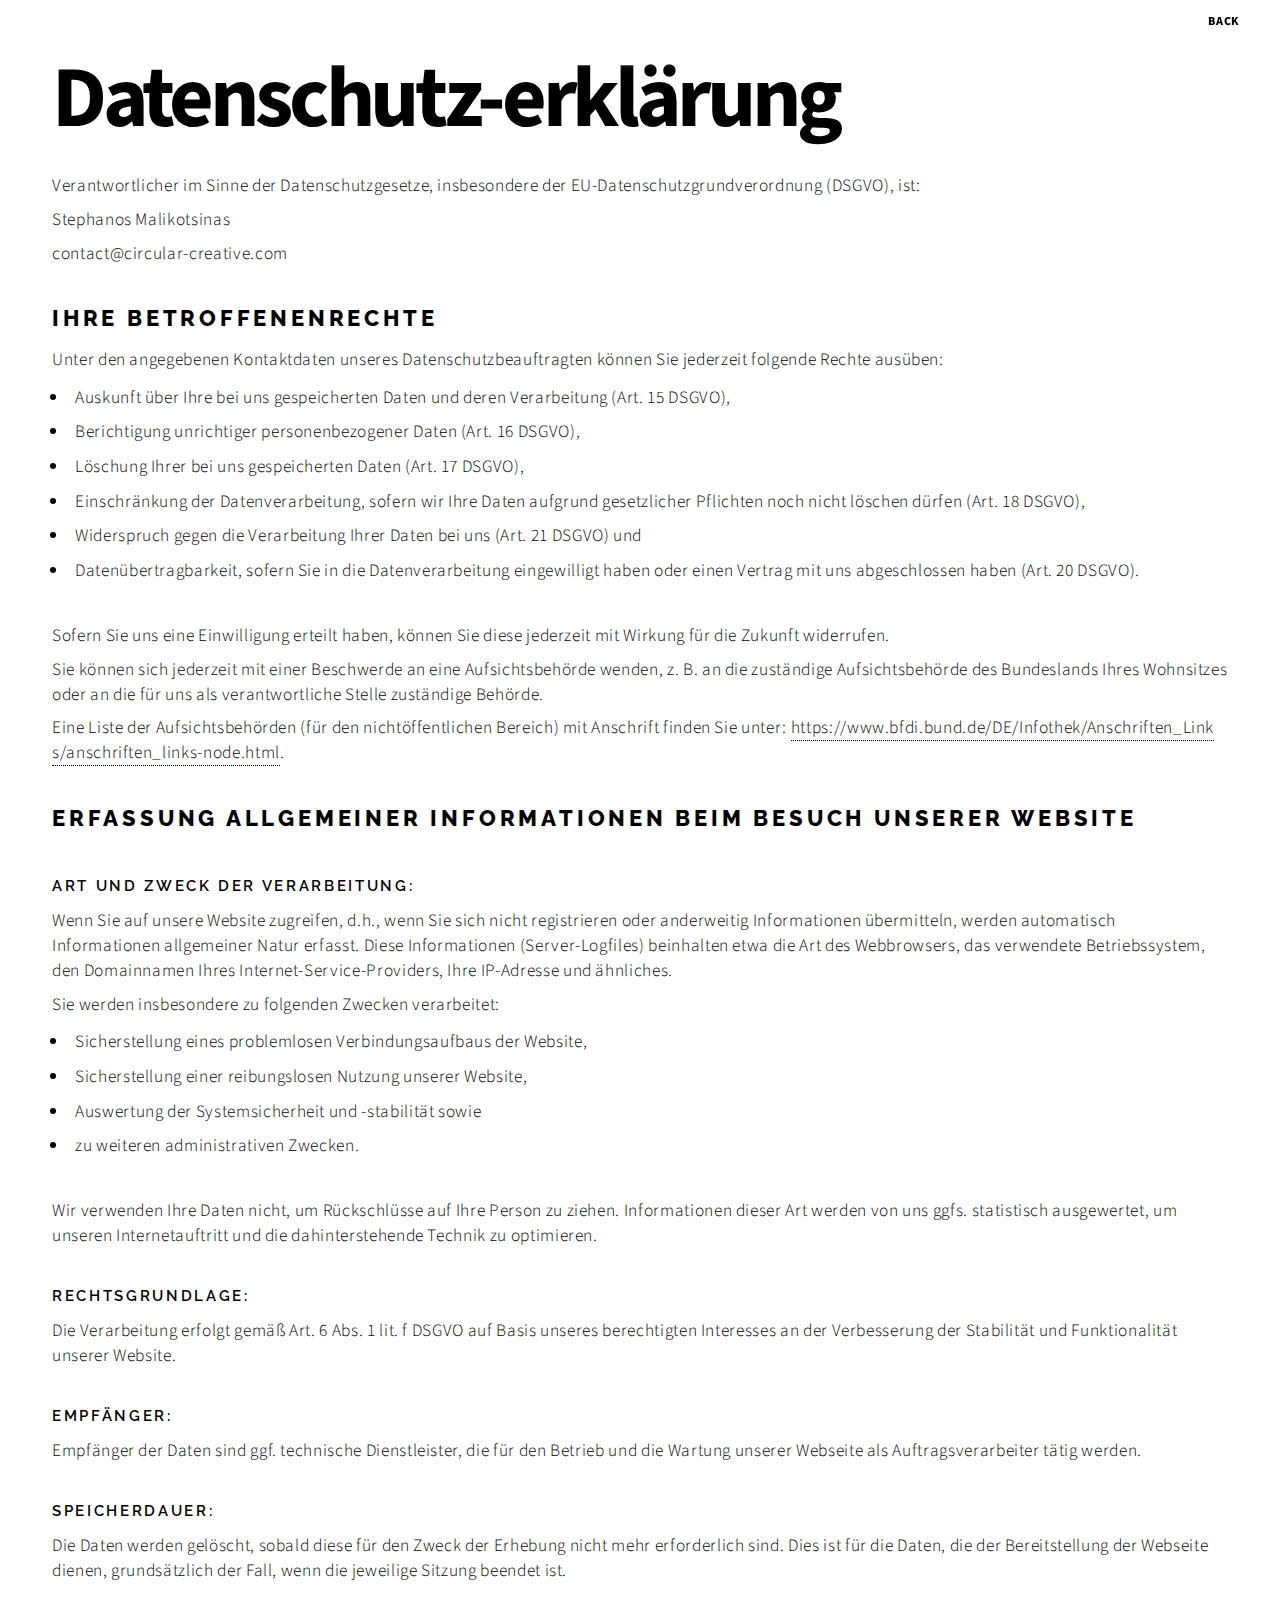
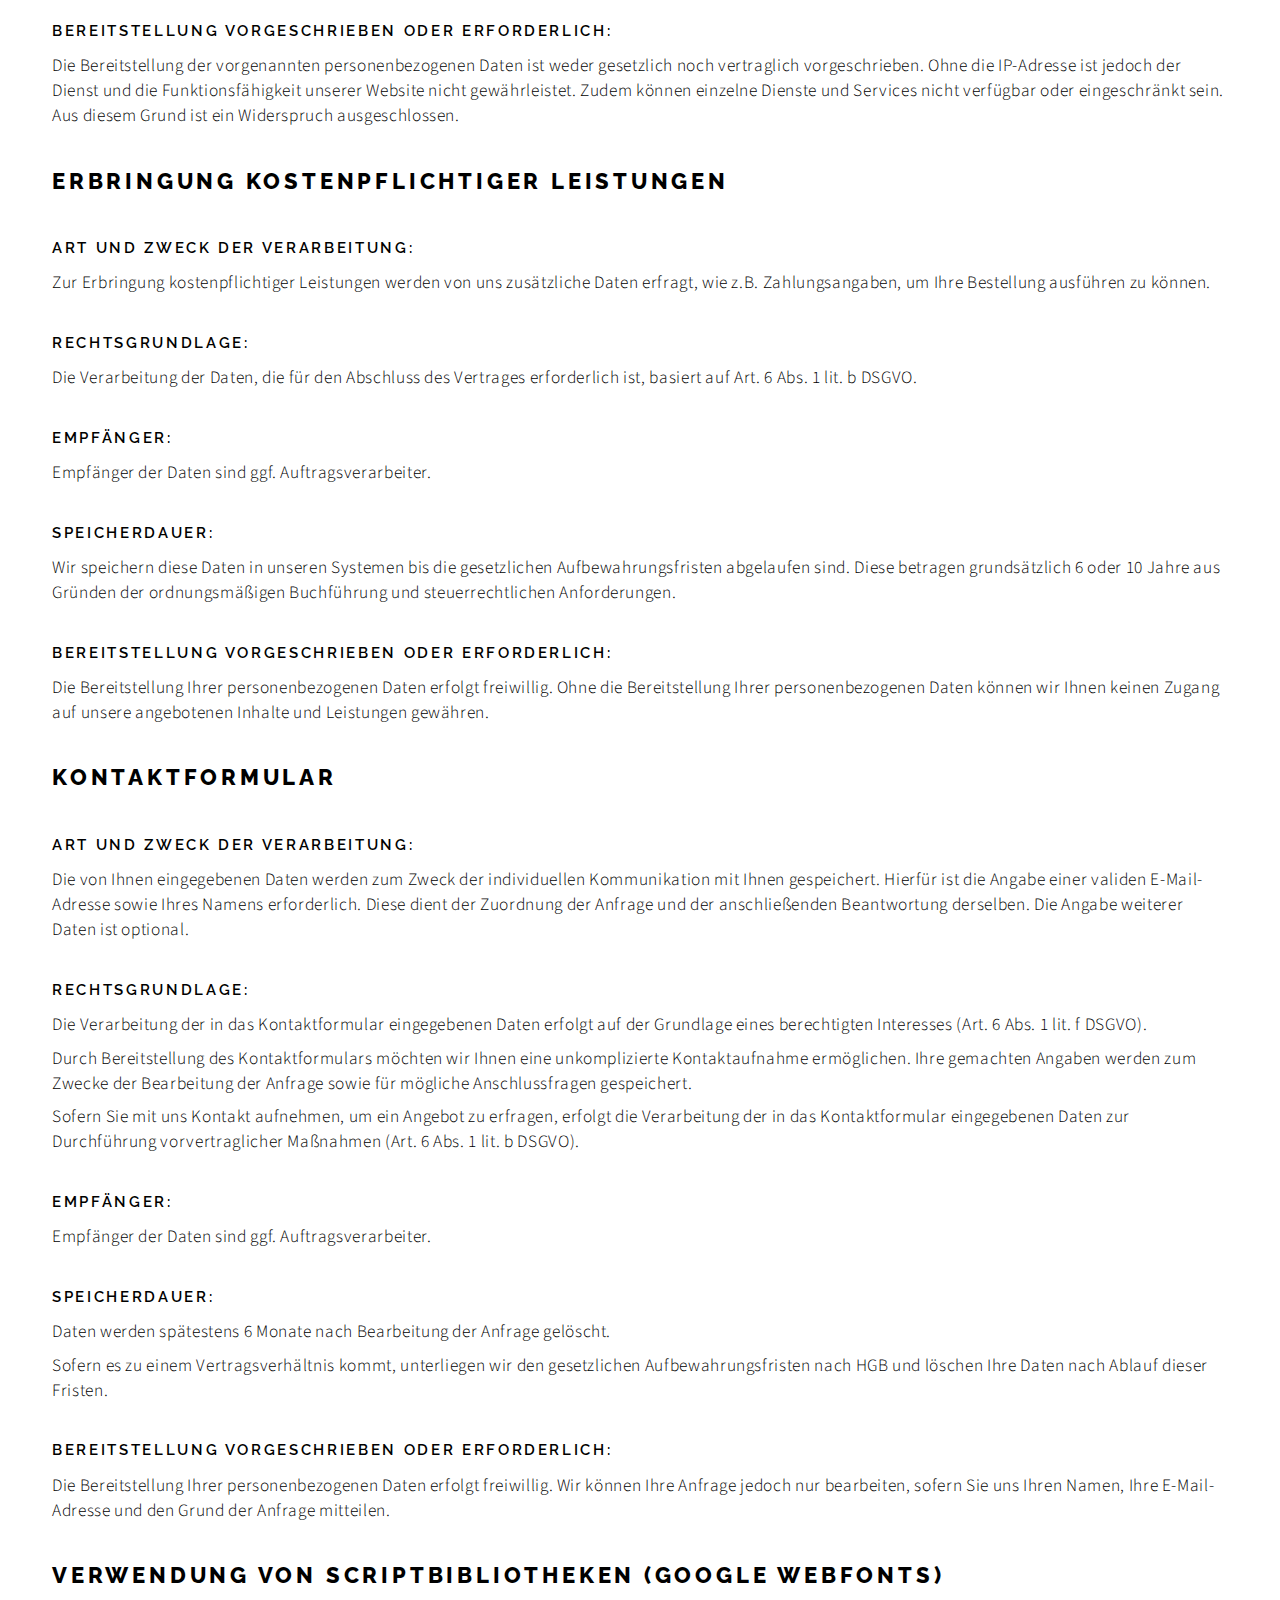
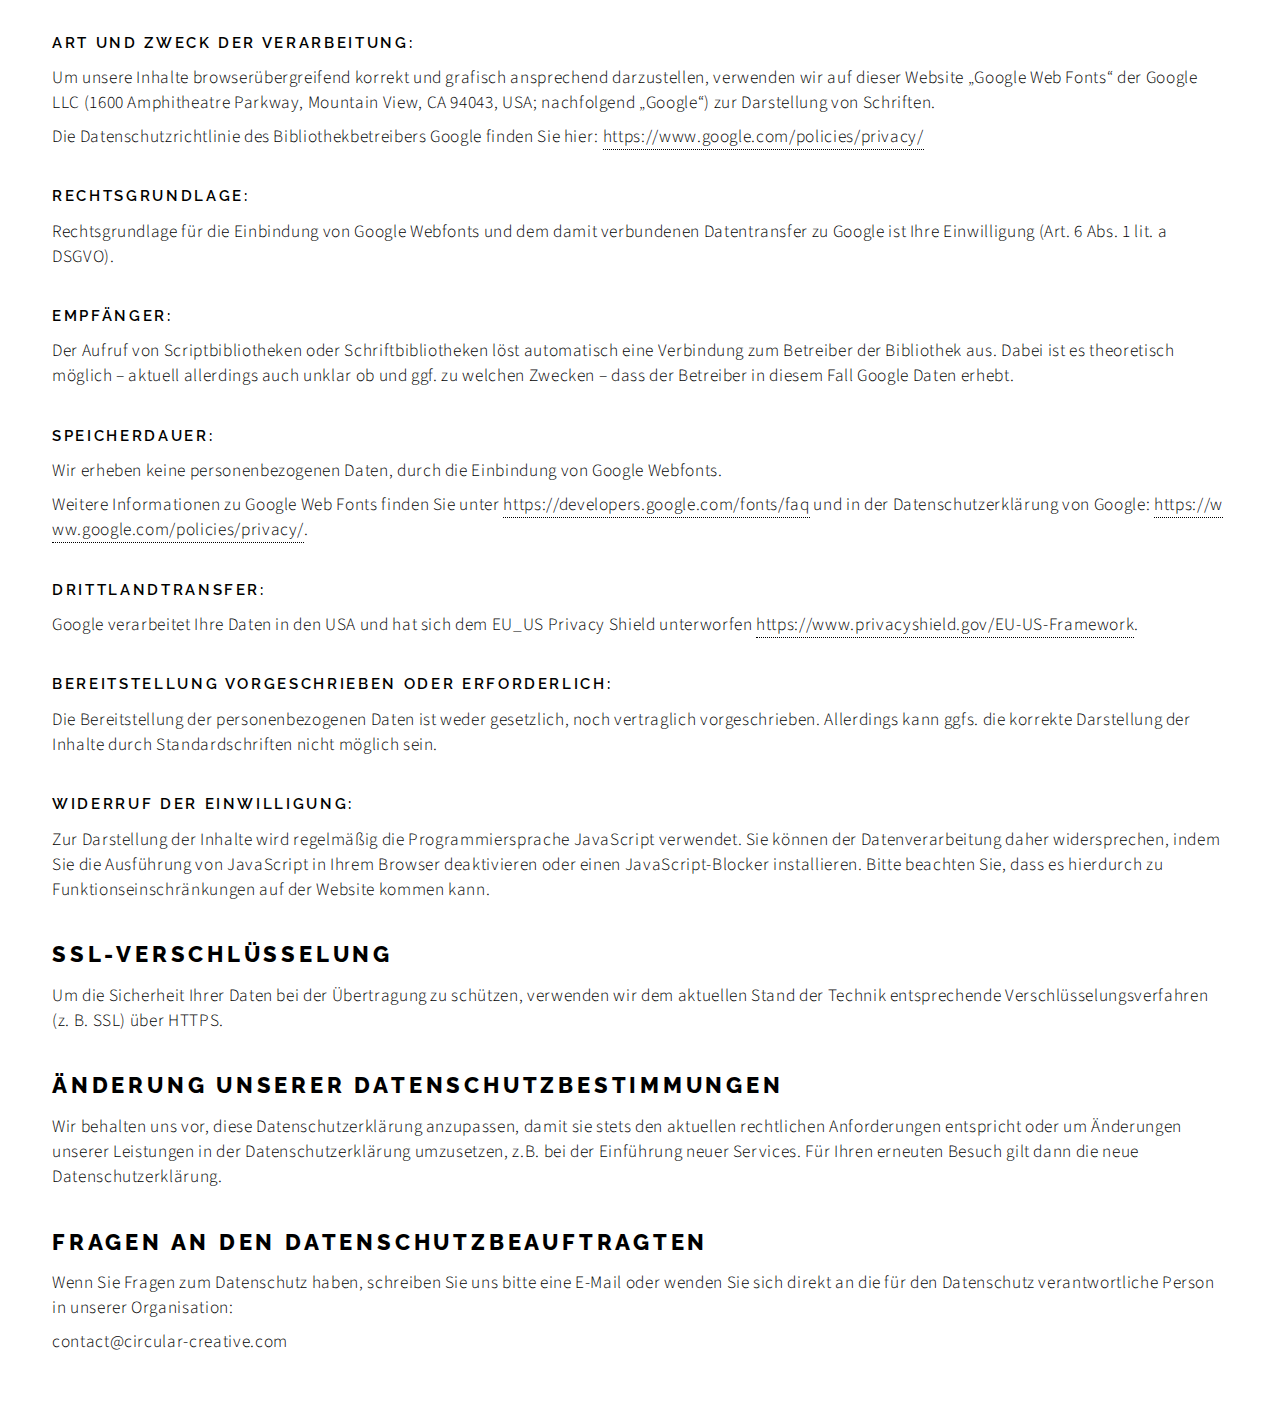
<file: privacy.html>
<!DOCTYPE HTML>
<html>
	<head>
		<title>circular-code imprint</title>
		<meta charset="utf-8" />
		<meta name="viewport" content="width=device-width, initial-scale=1, user-scalable=no" />
		<meta name="description" content="" />
		<meta name="keywords" content="" />
		<link rel="stylesheet" href="css/main.css" />
    </head>
    <style>
    p {
        margin: 0 0 0.5rem 0;
        line-height: normal;
    }
    h2, h3 {
        margin: 2rem 0 0.5rem 0;
    }
    a {
        word-break: break-all;
    }
    @media screen and (max-width: 480px){
        html {
            font-size: 10pt;
        }
    }
    </style>
    <body style="padding: 3rem" class="is-preload">
        <nav class="show">
			<a class="scrolly" href="index.html">back</a>
		</nav>

<h1>Datenschutz-erklärung</h1>
<p>Verantwortlicher im Sinne der Datenschutzgesetze, insbesondere der EU-Datenschutzgrundverordnung (DSGVO), ist:</p>
<p>Stephanos Malikotsinas</p>
<p>contact@circular-creative.com</p>
<h2>Ihre Betroffenenrechte</h2>
<p>Unter den angegebenen Kontaktdaten unseres Datenschutzbeauftragten können Sie jederzeit folgende Rechte ausüben:</p>
<ul>
<li>Auskunft über Ihre bei uns gespeicherten Daten und deren Verarbeitung (Art. 15 DSGVO),</li>
<li>Berichtigung unrichtiger personenbezogener Daten (Art. 16 DSGVO),</li>
<li>Löschung Ihrer bei uns gespeicherten Daten (Art. 17 DSGVO),</li>
<li>Einschränkung der Datenverarbeitung, sofern wir Ihre Daten aufgrund gesetzlicher Pflichten noch nicht löschen dürfen (Art. 18 DSGVO),</li>
<li>Widerspruch gegen die Verarbeitung Ihrer Daten bei uns (Art. 21 DSGVO) und</li>
<li>Datenübertragbarkeit, sofern Sie in die Datenverarbeitung eingewilligt haben oder einen Vertrag mit uns abgeschlossen haben (Art. 20 DSGVO).</li>
</ul>
<p>Sofern Sie uns eine Einwilligung erteilt haben, können Sie diese jederzeit mit Wirkung für die Zukunft widerrufen.</p>
<p>Sie können sich jederzeit mit einer Beschwerde an eine Aufsichtsbehörde wenden, z. B. an die zuständige Aufsichtsbehörde des Bundeslands Ihres Wohnsitzes oder an die für uns als verantwortliche Stelle zuständige Behörde.</p>
<p>Eine Liste der Aufsichtsbehörden (für den nichtöffentlichen Bereich) mit Anschrift finden Sie unter: <a href="https://www.bfdi.bund.de/DE/Infothek/Anschriften_Links/anschriften_links-node.html" target="_blank" rel="nofollow noopener">https://www.bfdi.bund.de/DE/Infothek/Anschriften_Links/anschriften_links-node.html</a>.</p>
<p></p><h2>Erfassung allgemeiner Informationen beim Besuch unserer Website</h2>
<h3>Art und Zweck der Verarbeitung:</h3>
<p>Wenn Sie auf unsere Website zugreifen, d.h., wenn Sie sich nicht registrieren oder anderweitig Informationen übermitteln, werden automatisch Informationen allgemeiner Natur erfasst. Diese Informationen (Server-Logfiles) beinhalten etwa die Art des Webbrowsers, das verwendete Betriebssystem, den Domainnamen Ihres Internet-Service-Providers, Ihre IP-Adresse und ähnliches. </p>
<p>Sie werden insbesondere zu folgenden Zwecken verarbeitet:</p>
<ul>
<li>Sicherstellung eines problemlosen Verbindungsaufbaus der Website,</li>
<li>Sicherstellung einer reibungslosen Nutzung unserer Website,</li>
<li>Auswertung der Systemsicherheit und -stabilität sowie</li>
<li>zu weiteren administrativen Zwecken.</li>
</ul>
<p>Wir verwenden Ihre Daten nicht, um Rückschlüsse auf Ihre Person zu ziehen. Informationen dieser Art werden von uns ggfs. statistisch ausgewertet, um unseren Internetauftritt und die dahinterstehende Technik zu optimieren.</p>
<h3>Rechtsgrundlage:</h3>
<p>Die Verarbeitung erfolgt gemäß Art. 6 Abs. 1 lit. f DSGVO auf Basis unseres berechtigten Interesses an der Verbesserung der Stabilität und Funktionalität unserer Website.</p>
<h3>Empfänger:</h3>
<p>Empfänger der Daten sind ggf. technische Dienstleister, die für den Betrieb und die Wartung unserer Webseite als Auftragsverarbeiter tätig werden.</p>
<h3>Speicherdauer:</h3>
<p>Die Daten werden gelöscht, sobald diese für den Zweck der Erhebung nicht mehr erforderlich sind. Dies ist für die Daten, die der Bereitstellung der Webseite dienen, grundsätzlich der Fall, wenn die jeweilige Sitzung beendet ist.</p>
<h3>Bereitstellung vorgeschrieben oder erforderlich:</h3>
<p>Die Bereitstellung der vorgenannten personenbezogenen Daten ist weder gesetzlich noch vertraglich vorgeschrieben. Ohne die IP-Adresse ist jedoch der Dienst und die Funktionsfähigkeit unserer Website nicht gewährleistet. Zudem können einzelne Dienste und Services nicht verfügbar oder eingeschränkt sein. Aus diesem Grund ist ein Widerspruch ausgeschlossen. </p>
<p></p><h2>Erbringung kostenpflichtiger Leistungen</h2>
<h3>Art und Zweck der Verarbeitung:</h3>
<p>Zur Erbringung kostenpflichtiger Leistungen werden von uns zusätzliche Daten erfragt, wie z.B. Zahlungsangaben, um Ihre Bestellung ausführen zu können.</p>
<h3>Rechtsgrundlage:</h3>
<p>Die Verarbeitung der Daten, die für den Abschluss des Vertrages erforderlich ist, basiert auf Art. 6 Abs. 1 lit. b DSGVO.</p>
<h3>Empfänger:</h3>
<p>Empfänger der Daten sind ggf. Auftragsverarbeiter.</p>
<h3>Speicherdauer:</h3>
<p>Wir speichern diese Daten in unseren Systemen bis die gesetzlichen Aufbewahrungsfristen abgelaufen sind. Diese betragen grundsätzlich 6 oder 10 Jahre aus Gründen der ordnungsmäßigen Buchführung und steuerrechtlichen Anforderungen.</p>
<h3>Bereitstellung vorgeschrieben oder erforderlich:</h3>
<p>Die Bereitstellung Ihrer personenbezogenen Daten erfolgt freiwillig. Ohne die Bereitstellung Ihrer personenbezogenen Daten können wir Ihnen keinen Zugang auf unsere angebotenen Inhalte und Leistungen gewähren.</p>
<p></p><h2>Kontaktformular</h2>
<h3>Art und Zweck der Verarbeitung:</h3>
<p>Die von Ihnen eingegebenen Daten werden zum Zweck der individuellen Kommunikation mit Ihnen gespeichert. Hierfür ist die Angabe einer validen E-Mail-Adresse sowie Ihres Namens erforderlich. Diese dient der Zuordnung der Anfrage und der anschließenden Beantwortung derselben. Die Angabe weiterer Daten ist optional.</p>
<h3>Rechtsgrundlage:</h3>
<p>Die Verarbeitung der in das Kontaktformular eingegebenen Daten erfolgt auf der Grundlage eines berechtigten Interesses (Art. 6 Abs. 1 lit. f DSGVO).</p>
<p>Durch Bereitstellung des Kontaktformulars möchten wir Ihnen eine unkomplizierte Kontaktaufnahme ermöglichen. Ihre gemachten Angaben werden zum Zwecke der Bearbeitung der Anfrage sowie für mögliche Anschlussfragen gespeichert.</p>
<p>Sofern Sie mit uns Kontakt aufnehmen, um ein Angebot zu erfragen, erfolgt die Verarbeitung der in das Kontaktformular eingegebenen Daten zur Durchführung vorvertraglicher Maßnahmen (Art. 6 Abs. 1 lit. b DSGVO).</p>
<h3>Empfänger:</h3>
<p>Empfänger der Daten sind ggf. Auftragsverarbeiter.</p>
<h3>Speicherdauer:</h3>
<p>Daten werden spätestens 6 Monate nach Bearbeitung der Anfrage gelöscht.</p>
<p>Sofern es zu einem Vertragsverhältnis kommt, unterliegen wir den gesetzlichen Aufbewahrungsfristen nach HGB und löschen Ihre Daten nach Ablauf dieser Fristen. </p>
<h3>Bereitstellung vorgeschrieben oder erforderlich:</h3>
<p>Die Bereitstellung Ihrer personenbezogenen Daten erfolgt freiwillig. Wir können Ihre Anfrage jedoch nur bearbeiten, sofern Sie uns Ihren Namen, Ihre E-Mail-Adresse und den Grund der Anfrage mitteilen.</p>
<p></p><h2>Verwendung von Scriptbibliotheken (Google Webfonts)</h2>
<h3>Art und Zweck der Verarbeitung:</h3>
<p>Um unsere Inhalte browserübergreifend korrekt und grafisch ansprechend darzustellen, verwenden wir auf dieser Website „Google Web Fonts“ der Google LLC (1600 Amphitheatre Parkway, Mountain View, CA 94043, USA; nachfolgend „Google“) zur Darstellung von Schriften.</p>
<p>Die Datenschutzrichtlinie des Bibliothekbetreibers Google finden Sie hier: <a href="https://www.google.com/policies/privacy/">https://www.google.com/policies/privacy/</a></p>
<h3>Rechtsgrundlage:</h3>
<p>Rechtsgrundlage für die Einbindung von Google Webfonts und dem damit verbundenen Datentransfer zu Google ist Ihre Einwilligung (Art. 6 Abs. 1 lit. a DSGVO). </p>
<h3>Empfänger:</h3>
<p>Der Aufruf von Scriptbibliotheken oder Schriftbibliotheken löst automatisch eine Verbindung zum Betreiber der Bibliothek aus. Dabei ist es theoretisch möglich – aktuell allerdings auch unklar ob und ggf. zu welchen Zwecken – dass der Betreiber in diesem Fall Google Daten erhebt.</p>
<h3>Speicherdauer:</h3>
<p>Wir erheben keine personenbezogenen Daten, durch die Einbindung von Google Webfonts.</p>
<p>Weitere Informationen zu Google Web Fonts finden Sie unter <a href="https://developers.google.com/fonts/faq">https://developers.google.com/fonts/faq</a> und in der Datenschutzerklärung von Google: <a href="https://www.google.com/policies/privacy/">https://www.google.com/policies/privacy/</a>.</p>
<h3>Drittlandtransfer:</h3>
<p>Google verarbeitet Ihre Daten in den USA und hat sich dem EU_US Privacy Shield unterworfen <a href="https://www.privacyshield.gov/EU-US-Framework">https://www.privacyshield.gov/EU-US-Framework</a>.</p>
<h3>Bereitstellung vorgeschrieben oder erforderlich:</h3>
<p>Die Bereitstellung der personenbezogenen Daten ist weder gesetzlich, noch vertraglich vorgeschrieben. Allerdings kann ggfs. die korrekte Darstellung der Inhalte durch Standardschriften nicht möglich sein.</p>
<h3>Widerruf der Einwilligung:</h3>
<p>Zur Darstellung der Inhalte wird regelmäßig die Programmiersprache JavaScript verwendet. Sie können der Datenverarbeitung daher widersprechen, indem Sie die Ausführung von JavaScript in Ihrem Browser deaktivieren oder einen JavaScript-Blocker installieren. Bitte beachten Sie, dass es hierdurch zu Funktionseinschränkungen auf der Website kommen kann.</p>
<p></p><h2>SSL-Verschlüsselung</h2>
<p>Um die Sicherheit Ihrer Daten bei der Übertragung zu schützen, verwenden wir dem aktuellen Stand der Technik entsprechende Verschlüsselungsverfahren (z. B. SSL) über HTTPS.</p>
<p></p><h2>Änderung unserer Datenschutzbestimmungen</h2>
<p>Wir behalten uns vor, diese Datenschutzerklärung anzupassen, damit sie stets den aktuellen rechtlichen Anforderungen entspricht oder um Änderungen unserer Leistungen in der Datenschutzerklärung umzusetzen, z.B. bei der Einführung neuer Services. Für Ihren erneuten Besuch gilt dann die neue Datenschutzerklärung.</p>
<h2>Fragen an den Datenschutzbeauftragten</h2>
<p>Wenn Sie Fragen zum Datenschutz haben, schreiben Sie uns bitte eine E-Mail oder wenden Sie sich direkt an die für den Datenschutz verantwortliche Person in unserer Organisation:</p>
<p>contact@circular-creative.com</p>

</body>
</html>
</file>
<file: css/main.css>
@import url("https://fonts.googleapis.com/css?family=Source+Sans+Pro:300,600,700,300i,600i,700i|Raleway:600,800");
html, body, div, span, applet, object, iframe, h1, h2, h3, h4, h5, h6, p, blockquote, pre, a, abbr, acronym, address, big, cite, code, del, dfn, em, img, ins, kbd, q, s, samp, small, strike, strong, sub, sup, tt, var, b, u, i, center, dl, dt, dd, ol, ul, li, fieldset, form, label, legend, table, caption, tbody, tfoot, thead, tr, th, td, article, aside, canvas, details, embed, figure, figcaption, footer, header, hgroup, menu, nav, output, ruby, section, summary, time, mark, audio, video {
	margin: 0;
	padding: 0;
	border: 0;
	font-size: 100%;
	font: inherit;
	vertical-align: baseline;
}

article, aside, details, figcaption, figure, footer, header, hgroup, menu, nav, section {
	display: block;
}

body {
	line-height: 1;
}

ul {
	list-style: none;
}

body {
	-webkit-text-size-adjust: none;
}

input::-moz-focus-inner {
	border: 0;
	padding: 0;
}

input, select, textarea {
	-moz-appearance: none;
	-webkit-appearance: none;
	-ms-appearance: none;
	appearance: none;
}

/* Basic */

#canvas {
	position: absolute;
	top: 0;
	left: 0;
	z-index: 1;
	width: 100vw;
	height: 100vh;
}

#Category {
	position: relative;
	z-index: 2;
}

body #wrapper>section.intro>.content {
	position: relative;
	padding-top: 22rem;
}

@-ms-viewport {
	width: device-width;
}

body {
	-ms-overflow-style: scrollbar;
}

@media screen and (max-width: 480px) {
	html, body {
		min-width: 320px;
	}
}

html {
	box-sizing: border-box;
}

*, *:before, *:after {
	box-sizing: inherit;
}

html {
	overflow-x: hidden;
}

body {
	background: #f9f9f9;
	;
	overflow-x: hidden;
}

body.is-preload *, body.is-preload *:before, body.is-preload *:after {
	-webkit-animation: none !important;
	animation: none !important;
	-webkit-transition: none !important;
	transition: none !important;
}

/* Typography */

html {
	font-size: 18pt;
}

@media screen and (max-width: 1920px) {
	html {
		font-size: 13pt;
	}
}

@media screen and (max-width: 1152px) {
	html {
		font-size: 14pt;
	}
}

@media screen and (max-width: 736px) {
	html {
		font-size: 12pt;
	}
}

@media screen and (max-width: 480px) {
	html {
		font-size: 11pt;
	}
}

body {
	background-color: #ffffff;
	color: #000000;
}

body, input, select, textarea {
	color: #000000;
	font-family: "Source Sans Pro", Helvetica, sans-serif;
	font-size: 1rem;
	font-weight: 300;
	letter-spacing: 0.0375em;
	line-height: 2;
}

a {
	-webkit-transition: border-bottom-color 0.25s ease-in-out;
	transition: border-bottom-color 0.25s ease-in-out;
	text-decoration: none;
	color: #000000;
	border-bottom: dotted 1px;
}

a:hover {
	text-decoration: none;
	border-bottom-color: transparent;
}

strong, b {
	font-weight: 600;
	color: #000000;
}

em, i {
	font-style: italic;
}

p {
	margin: 0 0 2rem 0;
}

h1, h2, h3, h4, h5, h6 {
	color: #000000;
	font-family: "Raleway", Helvetica, sans-serif;
	font-weight: 600;
	letter-spacing: 0.175em;
	line-height: 1.75;
	margin: 0 0 1.5rem 0;
	text-transform: uppercase;
}

h1 a, h2 a, h3 a, h4 a, h5 a, h6 a {
	color: inherit;
	text-decoration: none;
}

h1 {
	font-family: "Source Sans Pro", Helvetica, sans-serif;
	font-size: 5rem;
	font-weight: 700;
	letter-spacing: -0.05em;
	line-height: 1.1;
	margin: 0 0 1.5rem 0;
	text-transform: none;
}

h2 {
	font-size: 1.25rem;
	font-weight: 800;
	margin: 0 0 2rem 0;
}

h3 {
	font-size: 0.875rem;
}

h4 {
	font-size: 0.875rem;
}

h5 {
	font-size: 0.75rem;
}

h6 {
	font-size: 0.625rem;
}

@media screen and (max-width: 736px) {
	h1 {
		font-size: 4.5rem;
		line-height: 1.1;
	}
	h2 {
		font-size: 1.25rem;
		line-height: 1.7;
	}
	h3 {
		font-size: 0.9rem;
	}
	h4 {
		font-size: 0.75rem;
	}
	h5 {
		font-size: 0.675rem;
	}
}

@media screen and (max-width: 360px) {
	h1 {
		font-size: 3.75rem;
	}
	h2 {
		font-size: 1.125rem;
	}
	h3 {
		font-size: 0.8rem;
	}
	h4 {
		font-size: 0.675rem;
	}
	h5 {
		font-size: 0.675rem;
	}
}

/* Button */

input[type="submit"], input[type="reset"], input[type="button"], button, .button {
	-moz-appearance: none;
	-webkit-appearance: none;
	-ms-appearance: none;
	appearance: none;
	-webkit-transition: background-color 0.25s ease-in-out, box-shadow 0.25s ease-in-out, color 0.25s ease-in-out;
	transition: background-color 0.25s ease-in-out, box-shadow 0.25s ease-in-out, color 0.25s ease-in-out;
	background-color: transparent;
	border-radius: 0.325rem;
	border: 0;
	box-shadow: inset 0 0 0 2px rgba(144, 144, 144, 0.25);
	color: #000000 !important;
	cursor: pointer;
	display: inline-block;
	font-family: "Raleway", Helvetica, sans-serif;
	font-size: 0.6rem;
	font-weight: 600;
	height: 3rem;
	letter-spacing: 0.175em;
	line-height: 3rem;
	padding: 0 2rem;
	text-align: center;
	text-decoration: none;
	text-transform: uppercase;
	white-space: nowrap;
}

input[type="submit"]:hover, input[type="reset"]:hover, input[type="button"]:hover, button:hover, .button:hover {
	box-shadow: inset 0 0 0 2px #2ee4bb;
	color: #2ee4bb !important;
}

input[type="submit"]:active, input[type="reset"]:active, input[type="button"]:active, button:active, .button:active {
	background-color: rgba(73, 252, 212, 0.25);
	box-shadow: inset 0 0 0 2px #2ee4bb;
	color: #2ee4bb !important;
}

input[type="submit"].small, input[type="reset"].small, input[type="button"].small, button.small, .button.small {
	font-size: 0.5rem;
	height: 2.25rem;
	line-height: 2.25rem;
	padding: 0 1.25rem;
}

input[type="submit"].large, input[type="reset"].large, input[type="button"].large, button.large, .button.large {
	font-size: 0.7rem;
	height: 3.2625rem;
	line-height: 3.2625rem;
	padding: 0 3.25rem;
}

input[type="submit"].wide, input[type="reset"].wide, input[type="button"].wide, button.wide, .button.wide {
	min-width: 13rem;
}

input[type="submit"].icon:before, input[type="reset"].icon:before, input[type="button"].icon:before, button.icon:before, .button.icon:before {
	margin-right: 0.5rem;
}

input[type="submit"].fit, input[type="reset"].fit, input[type="button"].fit, button.fit, .button.fit {
	width: 100%;
}

input[type="submit"].disabled, input[type="submit"]:disabled, input[type="reset"].disabled, input[type="reset"]:disabled, input[type="button"].disabled, input[type="button"]:disabled, button.disabled, button:disabled, .button.disabled, .button:disabled {
	pointer-events: none;
	opacity: 0.25;
}

input[type="submit"].primary, input[type="reset"].primary, input[type="button"].primary, button.primary, .button.primary {
	background-color: #49fcd4;
	box-shadow: none;
	color: #000000 !important;
}

input[type="submit"].primary:hover, input[type="reset"].primary:hover, input[type="button"].primary:hover, button.primary:hover, .button.primary:hover {
	background-color: #93ffe7;
}

input[type="submit"].primary:active, input[type="reset"].primary:active, input[type="button"].primary:active, button.primary:active, .button.primary:active {
	background-color: #44f2cb;
}

@media screen and (max-width: 736px) {
	input[type="submit"], input[type="reset"], input[type="button"], button, .button {
		font-size: 0.7rem;
		height: 3.3rem;
		line-height: 3.3rem;
	}
	input[type="submit"].large, input[type="reset"].large, input[type="button"].large, button.large, .button.large {
		font-size: 0.8rem;
		height: 3.75rem;
		line-height: 3.75rem;
	}
	input[type="submit"].small, input[type="reset"].small, input[type="button"].small, button.small, .button.small {
		font-size: 0.6rem;
		height: 3rem;
		line-height: 3rem;
	}
}

/* Form */

form {
	margin: 0 0 2rem 0;
}

form> :last-child {
	margin-bottom: 0;
}

form>.fields {
	display: -moz-flex;
	display: -ms-flex;
	display: -webkit-box;
	display: flex;
	flex-wrap: wrap;
	margin: -2rem 0 2rem -2rem;
	width: calc(100% + 4rem);
}

form>.fields>.field {
	-moz-flex-grow: 0;
	-ms-flex-grow: 0;
	-webkit-box-flex: 0;
	flex-grow: 0;
	-ms-flex-shrink: 0;
	flex-shrink: 0;
	padding: 2rem 0 0 2rem;
	width: calc(100% - 2rem);
}

form>.fields>.field> :last-child {
	margin-bottom: 0;
}

form>.fields>.field.half {
	width: calc(50% - 1rem);
}

form>.fields>.field.third {
	width: calc(100%/3 - 0.66667rem);
}

form>.fields>.field.quarter {
	width: calc(25% - 0.5rem);
}

@media screen and (max-width: 480px) {
	form>.fields {
		margin: -1.5rem 0 2rem -1.5rem;
		width: calc(100% + 3rem);
	}
	form>.fields>.field {
		padding: 1.5rem 0 0 1.5rem;
		width: calc(100% - 1.5rem);
	}
	form>.fields>.field.half {
		width: calc(100% - 1.5rem);
	}
	form>.fields>.field.third {
		width: calc(100% - 1.5rem);
	}
	form>.fields>.field.quarter {
		width: calc(100% - 1.5rem);
	}
}

input[type="text"], input[type="password"], input[type="email"], input[type="tel"], input[type="search"], input[type="url"], select, textarea {
	-moz-appearance: none;
	-webkit-appearance: none;
	-ms-appearance: none;
	appearance: none;
	border-radius: 0.325rem;
	border: solid 2px rgba(144, 144, 144, 0.25);
	color: inherit;
	display: block;
	outline: 0;
	padding: 0 1rem;
	text-decoration: none;
	width: 100%;
}

input[type="text"]:invalid, input[type="password"]:invalid, input[type="email"]:invalid, input[type="tel"]:invalid, input[type="search"]:invalid, input[type="url"]:invalid, select:invalid, textarea:invalid {
	box-shadow: none;
}

input[type="text"]:focus, input[type="password"]:focus, input[type="email"]:focus, input[type="tel"]:focus, input[type="search"]:focus, input[type="url"]:focus, select:focus, textarea:focus {
	border-color: #2ee4bb;
}

label {
	color: #000000;
	display: block;
	font-family: "Raleway", Helvetica, sans-serif;
	font-size: 0.75rem;
	font-weight: 600;
	letter-spacing: 0.175em;
	line-height: 1.75;
	margin: 0 0 1rem 0;
	text-transform: uppercase;
}

input[type="text"], input[type="password"], input[type="email"], input[type="tel"], input[type="search"], input[type="url"] {
	height: 3rem;
}

textarea {
	padding: 0.75rem 1rem;
}

::-webkit-input-placeholder {
	opacity: 1.0;
	color: rgba(0, 0, 0, 0.25) !important;
}

:-moz-placeholder {
	opacity: 1.0;
	color: rgba(0, 0, 0, 0.25) !important;
}

::-moz-placeholder {
	opacity: 1.0;
	color: rgba(0, 0, 0, 0.25) !important;
}

:-ms-input-placeholder {
	opacity: 1.0;
	color: rgba(0, 0, 0, 0.25) !important;
}

@media screen and (max-width: 736px) {
	label {
		font-size: 0.675rem;
	}
	input[type="checkbox"]+label, input[type="radio"]+label {
		font-size: 1rem;
	}
}

@media screen and (max-width: 360px) {
	label {
		font-size: 0.675rem;
	}
	input[type="checkbox"]+label, input[type="radio"]+label {
		font-size: 1rem;
	}
}

/* List */

ul {
	list-style: disc;
	margin: 0 0 2rem 0;
	padding-left: 1rem;
}

ul li {
	padding-left: 0.325rem;
}

ul.alt {
	list-style: none;
	padding-left: 0;
}

ul.alt>li {
	border-top: solid 1px rgba(144, 144, 144, 0.25);
	padding: 0.75rem 0;
}

ul.alt>li:first-child {
	border-top: 0;
	padding-top: 0;
}

ul.alt>li:last-child {
	padding-bottom: 0;
}

ul.items {
	list-style: none;
	padding-left: 0;
}

ul.items>li {
	padding-left: 0;
	margin: 0 0 3rem 0;
}

ul.items>li>h3 {
	margin: 0 0 1rem 0;
}

ul.items>li> :last-child {
	margin-bottom: 0;
}

ul.items>li:last-child {
	margin-bottom: 0;
}

@media screen and (max-width: 736px) {
	ul.items>li {
		margin: 0 0 2rem 0;
	}
}

/* Actions */

ul.actions {
	display: -moz-flex;
	display: -ms-flex;
	display: -webkit-box;
	display: flex;
	cursor: default;
	list-style: none;
	margin-left: -1rem;
	padding-left: 0;
	position: relative;
	z-index: 2;
}

ul.actions li {
	padding: 0 0 0 1rem;
	vertical-align: middle;
}

ul.actions.special {
	-moz-justify-content: center;
	-ms-justify-content: center;
	-webkit-box-pack: center;
	justify-content: center;
	width: 100%;
	margin-left: 0;
}

ul.actions.special li:first-child {
	padding-left: 0;
}

ul.actions.stacked {
	-moz-flex-direction: column;
	-webkit-box-orient: vertical;
	-webkit-box-direction: normal;
	flex-direction: column;
	margin-left: 0;
}

ul.actions.stacked li {
	padding: 1.3rem 0 0 0;
}

ul.actions.stacked li:first-child {
	padding-top: 0;
}

ul.actions.fit {
	width: calc(100% + 1rem);
}

ul.actions.fit li {
	-moz-flex-grow: 1;
	-ms-flex-grow: 1;
	-webkit-box-flex: 1;
	flex-grow: 1;
	-ms-flex-shrink: 1;
	flex-shrink: 1;
	width: 100%;
}

ul.actions.fit li>* {
	width: 100%;
}

ul.actions.fit.stacked {
	width: 100%;
}

@media screen and (max-width: 480px) {
	ul.actions:not(.fixed) {
		-moz-flex-direction: column;
		-webkit-box-orient: vertical;
		-webkit-box-direction: normal;
		flex-direction: column;
		margin-left: 0;
		width: 100% !important;
	}
	ul.actions:not(.fixed) li {
		-moz-flex-grow: 1;
		-ms-flex-grow: 1;
		-webkit-box-flex: 1;
		flex-grow: 1;
		-ms-flex-shrink: 1;
		flex-shrink: 1;
		padding: 1rem 0 0 0;
		text-align: center;
		width: 100%;
	}
	ul.actions:not(.fixed) li>* {
		width: 100%;
	}
	ul.actions:not(.fixed) li:first-child {
		padding-top: 0;
	}
	ul.actions:not(.fixed) li input[type="submit"], ul.actions:not(.fixed) li input[type="reset"], ul.actions:not(.fixed) li input[type="button"], ul.actions:not(.fixed) li button, ul.actions:not(.fixed) li .button {
		width: 100%;
	}
	ul.actions:not(.fixed) li input[type="submit"].icon:before, ul.actions:not(.fixed) li input[type="reset"].icon:before, ul.actions:not(.fixed) li input[type="button"].icon:before, ul.actions:not(.fixed) li button.icon:before, ul.actions:not(.fixed) li .button.icon:before {
		margin-left: -0.5rem;
	}
}

/* Wrapper */

#wrapper {
	position: relative;
	width: 100vw;
	padding: 0 0 10rem 0;
}

#wrapper section {
	display: grid;
	grid-template-areas: "header content" "footer content";
	grid-template-columns: 50vw 50vw;
	grid-template-rows: 1fr;
}

#wrapper section:first-child {
	margin-top: 0;
}

#wrapper section>header {
	grid-area: header;
	justify-self: end;
	text-align: right;
}

#wrapper section>header h2 {
	margin: 0 0 1rem 0;
}

#wrapper section>header h1+p {
	font-family: "Raleway", Helvetica, sans-serif;
	font-size: 0.8rem;
	letter-spacing: 0.175em;
	line-height: 2.5;
	text-transform: uppercase;
}

#wrapper section>header ul.actions {
	-webkit-box-pack: end;
	justify-content: flex-end;
}

#wrapper section>.content {
	grid-area: content;
	max-width: 60rem;
	position: relative;
}

#wrapper section>footer {
	grid-area: footer;
	text-align: right;
}

#wrapper section>footer ul.actions {
	-webkit-box-pack: end;
	justify-content: flex-end;
}

#wrapper>section {
	position: relative;
}

#wrapper>section>header:before {
	background: #43d9b8;
	content: '';
	display: block;
	margin-top: 1rem;
	position: absolute;
	width: 2px;
}

#wrapper>section>header h1, #wrapper>section>header h2 {
	position: relative;
}

#wrapper>section>header h1:before, #wrapper>section>header h2:before {
	background: #43d9b8;
	content: '';
	display: block;
	height: 2px;
	position: absolute;
	top: 1rem;
}

#wrapper>section>header h1:after, #wrapper>section>header h2:after {
	background: #43d9b8;
	border-radius: 0.5rem;
	content: '';
	display: block;
	height: 0.5rem;
	position: absolute;
	top: 0.75rem;
	width: 0.5rem;
}

#wrapper>section>header h1 {
	margin-top: -2rem;
}

body #wrapper>section.intro>header>h1 {
	line-height: 0.8;
}

#wrapper>section>header h1:before {
	top: 3rem;
}

#wrapper>section>header h1:after {
	top: 2.8rem;
}

#wrapper>section>.content>section {
	position: relative;
}

#wrapper>section>.content>section:first-child {
	margin-top: 6rem;
}

#wrapper>section.intro {
	-webkit-box-align: center;
	align-items: center;
}

#wrapper>section.intro>header {
	padding-top: 4rem;
	width: 100%;
}

#wrapper>section.intro>header>* {
	margin-left: auto;
}

#wrapper>section.intro>header:before {
	left: auto;
}

#wrapper>section.intro>.content {
	height: 100vh;
	max-width: none;
}

#wrapper>section:last-of-type>header:before {
	height: 100%;
}

#wrapper>section:last-of-type>header:after {
	background: #43d9b8;
	border-radius: 0.5rem;
	bottom: -1.5rem;
	content: '';
	display: block;
	height: 0.5rem;
	position: absolute;
	width: 0.5rem;
	z-index: 1;
}

#wrapper .copyright {
	color: rgba(0, 0, 0, 0.25);
	font-size: 1rem;
	left: 50vw;
	position: relative;
	width: 50vw;
}

#wrapper .copyright a {
	color: inherit;
}

#wrapper section {
	margin: 7.5rem 0 0 0;
}

#wrapper section>header {
	padding: 0 10rem 0 5rem;
	width: 35rem;
}

#wrapper section>.content {
	padding: 0 7.5rem 0 2.5rem;
}

#wrapper section>footer {
	padding: 0 10rem;
}

#wrapper>section>header:before {
	height: calc(100% + 10rem);
	left: calc(50vw - 5rem);
}

#wrapper>section>header h1:before, #wrapper>section>header h2:before {
	right: -5rem;
	width: 2.5rem;
}

#wrapper>section>header h1:after, #wrapper>section>header h2:after {
	right: -2.5rem;
}

#wrapper>section>.content>section {
	left: calc(-50vw - 5rem);
}

#wrapper>section>.content>section>header {
	width: 32rem;
}

#wrapper>section.intro>header>* {
	width: 15rem;
	line-height: 2;
}

#wrapper>section.intro>header:before {
	margin-left: calc(50vw - 10rem);
}

@media screen and (max-width: 1152px) {
	#wrapper>section.intro>header>* {
		width: 100%;
	}
	#wrapper>section.intro>header:before {
		margin-left: 0;
	}
	body #wrapper>section.intro>.content {
		padding-top: 10rem;
	}
}

#wrapper>section:last-of-type>header:after {
	left: calc(50vw - 5rem - 0.25rem + 1px);
}

#wrapper .copyright {
	padding: 0 5rem;
}

@media screen and (max-width: 1280px) {
	#wrapper {
		padding: 0 0 8rem 0;
	}
	#wrapper section {
		margin: 6rem 0 0 0;
	}
	#wrapper section>header {
		padding: 0 8rem 0 4rem;
		width: 33rem;
	}
	#wrapper section>.content {
		padding: 0 4rem;
	}
	#wrapper section>footer {
		padding: 0 8rem;
	}
	#wrapper>section>header:before {
		height: calc(100% + 8rem);
		left: calc(50vw - 4rem);
	}
	#wrapper>section>header h1:before, #wrapper>section>header h2:before {
		right: -4rem;
		width: 2rem;
	}
	#wrapper>section>header h1:after, #wrapper>section>header h2:after {
		right: -2rem;
	}
	#wrapper>section>.content>section {
		left: calc(-50vw - 4rem);
	}
	#wrapper>section>.content>section>header {
		width: 30rem;
	}
	#wrapper>section.intro>header>* {
		width: 21rem;
	}
	#wrapper>section.intro>header:before {
		margin-left: calc(50vw - 8rem);
	}
}

@media screen and (max-width: 1280px) and (max-width: 1152px) {
	#wrapper>section.intro>header>* {
		width: 100%;
	}
	#wrapper>section.intro>header:before {
		margin-left: 0;
	}
}

@media screen and (max-width: 1280px) {
	#wrapper>section:last-of-type>header:after {
		left: calc(50vw - 4rem - 0.25rem + 1px);
	}
	#wrapper .copyright {
		padding: 0 4rem;
	}
}

@media screen and (max-width: 1152px) {
	#wrapper {
		padding: 0;
	}
	#wrapper:before {
		display: none;
	}

	#wrapper section {
		grid-template-areas: "header" "content" "footer";
		grid-template-columns: 1fr;
		grid-template-rows: 3fr;
	}
	#wrapper section>header {
		justify-self: start;
		padding: 0;
		text-align: left;
		width: 100%;
	}
	#wrapper section>header ul.actions {
		-webkit-box-pack: start;
		justify-content: flex-start;
	}
	#wrapper section>.content {
		padding: 0;
		width: 100%;
		overflow-x: hidden;
	}
	#wrapper section>footer {
		padding: 0;
		text-align: left;
	}
	#wrapper section>footer ul.actions {
		-webkit-box-pack: start;
		justify-content: flex-start;
	}
	#wrapper>section {
		margin: 0;
	}
	#wrapper>section>header> :last-child {
		margin-bottom: 0;
	}
	#wrapper>section>header:before {
		display: none;
	}
	#wrapper>section>header h1:before, #wrapper>section>header h2:before {
		display: none;
	}
	#wrapper>section>header h1:after, #wrapper>section>header h2:after {
		display: none;
	}
	#wrapper>section>.content> :last-child {
		margin-bottom: 0;
	}
	#wrapper>section>.content>section {
		left: 0;
	}
	#wrapper>section>.content>section:first-child {
		margin-top: 0;
	}
	#wrapper>section>.content>section>header {
		width: 100%;
	}
	#wrapper>section>.content>section:last-child {
		margin-bottom: 0;
	}
	#wrapper>section>footer> :last-child {
		margin-bottom: 0;
	}
	#wrapper>section.intro {
		margin-bottom: 0;
	}
	#wrapper>section.intro>header {
		margin-bottom: 0;
	}
	#wrapper>section.intro>header ul.actions {
		display: none;
	}
	#wrapper>section.intro>header>* {
		margin-left: 0;
		margin-right: 0;
		width: 100%;
	}
	#wrapper>section.intro>header>ul.actions {
		margin-left: -1rem;
	}
	#wrapper>section.intro>header:before {
		margin-left: 0;
	}
	#wrapper>section:last-of-type>header:after {
		display: none;
	}
	#wrapper .copyright {
		left: 0;
		width: 100%;
	}
	#wrapper section {
		margin: 6rem 0 0 0;
	}
	#wrapper>section {
		margin: 0;
	}
	#wrapper>section>header {
		padding: 4rem 4rem;
	}
	#wrapper>section>.content {
		padding: 4rem 4rem;
	}
	#wrapper>section>.content>section {
		margin: 4rem 0;
	}
	#wrapper>section>footer {
		padding: 0 4rem 4rem 4rem;
	}
	#wrapper>section.intro>header {
		padding: 8rem 4rem 5rem 4rem;
	}
	#wrapper .copyright {
		padding: 0 4rem 4rem 4rem;
	}
}

@media screen and (max-width: 736px) {
	#wrapper section {
		margin: 3rem 0 0 0;
	}
	#wrapper>section {
		margin: 0;
	}
	#wrapper>section>header {
		padding: 3rem 2rem 1rem;
	}
	#wrapper>section>.content {
		padding: 0rem 2rem 2rem;
	}
	#wrapper>section>.content>section {
		margin: 3rem 0;
	}
	#wrapper>section>footer {
		padding: 0 2rem 3rem 2rem;
	}
	#wrapper>section.intro>header {
		padding: 5.5rem 2rem 2.5rem 2rem;
	}
	#wrapper .copyright {
		padding: 0 2rem 2rem 2rem;
	}
}

@media screen and (max-width: 360px) {
	#wrapper section {
		margin: 2.25rem 0 0 0;
	}
	#wrapper>section {
		margin: 0;
	}
	#wrapper>section>header {
		padding: 2.25rem 1.5rem 0rem;
	}
	#wrapper>section>.content {
		padding: 2.25rem 1.5rem;
	}
	#wrapper>section>.content>section {
		margin: 2.25rem 0;
	}
	#wrapper>section>footer {
		padding: 0 1.5rem 2.25rem 1.5rem;
	}
	#wrapper>section.intro>header {
		padding: 4.875rem 1.5rem 1.875rem 1.5rem;
	}
	#wrapper .copyright {
		padding: 0 1.5rem 1.5rem 1.5rem;
	}
}

#wrapper:before {
	-webkit-transition: opacity 1s ease;
	transition: opacity 1s ease;
}

body.is-preload #wrapper:before {
	opacity: 0;
}

#wrapper>section.intro {
	-webkit-transition: opacity 1s ease;
	transition: opacity 1s ease;
	opacity: 1;
}

#wrapper>section.intro>header {
	-webkit-transition: -webkit-transform 1s ease;
	transition: -webkit-transform 1s ease;
	transition: transform 1s ease;
	transition: transform 1s ease, -webkit-transform 1s ease;
}

#wrapper>section.intro>.content {
	-webkit-transition: -webkit-transform 1s ease;
	transition: -webkit-transform 1s ease;
	transition: transform 1s ease;
	transition: transform 1s ease, -webkit-transform 1s ease;
}

body.is-preload #wrapper>section.intro {
	opacity: 0;
}

body.is-preload #wrapper>section.intro>header {
	-webkit-transform: translateY(1rem);
	transform: translateY(1rem);
}

body.is-preload #wrapper>section.intro>.content {
	-webkit-transform: translateY(-1rem);
	transform: translateY(-1rem);
}

@media screen and (max-width: 1280px) {
	#wrapper>section.intro>header>* {
		-webkit-transition: opacity 1s ease, -webkit-transform 1s ease;
		transition: opacity 1s ease, -webkit-transform 1s ease;
		transition: transform 1s ease, opacity 1s ease;
		transition: transform 1s ease, opacity 1s ease, -webkit-transform 1s ease;
	}
	body.is-preload #wrapper>section.intro>header {
		-webkit-transform: none;
		transform: none;
	}
	body.is-preload #wrapper>section.intro>header>* {
		-webkit-transform: translate(-0.5rem);
		transform: translate(-0.5rem);
		opacity: 0;
	}
	body.is-preload #wrapper>section.intro>.content {
		-webkit-transform: none;
		transform: none;
	}
}

.img-container {
	margin: 10px 20px 10px 0px;
	height: 50px;
	width: 130px;
}

.img-container, .img-description {
	display: inline-block;
	vertical-align: top;
}

#tools .img-container {
	width: auto;
	margin: 10px;
}

p.img-description {
	width: calc(100% - 160px);
	margin-bottom: 0;
	margin-top: 10px;
	line-height: normal;
}

#services .content p {
	margin-bottom: 0;
	line-height: normal;
	font-size: 0.9rem;
}

#services .content h4 {
	display: block;
	margin-top: 5px;
	margin: 0;
	font-size: 0.8rem;
	text-transform: uppercase;
	font-family: "Raleway", Helvetica, sans-serif;
	font-weight: 800;
	line-height: normal;
}

#services .content img {
	opacity: 0.5;
	margin-right: 1rem;
}

#services ul.alt {
	display: -webkit-box;
	display: flex;
	flex-wrap: wrap;
	margin-left: -10px;
	margin-right: -10px;
}

#services li {
	margin: 10px;
	border: 2px solid #e3e3e3;
	padding: 1rem;
	border-radius: 5px;
	text-align: left;
	-webkit-box-flex: 1;
	flex-grow: 1;
	display: -webkit-box;
	display: flex;
	width: 19rem;
}

a#servicesLink {
	background: white;
}

nav {
	right: 0;
	top: 0;
	position: fixed;
	z-index: 4;
	padding-right: 20px;
	width: 100%;
	background: white;
	background: rgba(255, 255, 255, 0.8);
	display: -webkit-box;
	display: flex;
	-webkit-box-orient: horizontal;
	-webkit-box-direction: reverse;
	flex-direction: row-reverse;
	box-shadow: 0px 3px 13px 10px rgba(255, 255, 255, 0.8);
}

nav a {
	padding: 10px 20px;
	display: inline-block;
	border-bottom: transparent;
	font-size: 0.7rem;
	text-transform: uppercase;
	-webkit-transition: all 0.5s ease-in-out;
	transition: all 0.5s ease-in-out;
	font-weight: 800;
}

nav a:hover {
	color: #43d9b8;
}

footer {
	text-align: center;
	letter-spacing: 0.2rem;
	padding: 10px 0;
}

@media screen and (max-width: 700px) {
	body {
		padding-bottom: 5rem;
	}
	#services li {
		width: 100%;
	}
	nav a {
		text-transform: uppercase;
		font-weight: 800;
		font-family: "Source Sans Pro", Helvetica, sans-serif;
		display: inline;
		padding: 10px 5px;
		min-width: unset;
		-webkit-box-flex: 1;
		flex-grow: 1;
		text-align: center;
	}
	nav {
		-webkit-transition: all 0.5s;
		transition: all 0.5s;
		position: fixed;
		z-index: 3;
		text-align: right;
		background: white;
		width: 100%;
		bottom: 0;
		top: unset;
		-webkit-box-orient: horizontal;
		-webkit-box-direction: reverse;
		flex-direction: row-reverse;
		padding-right: 0;
	}
}

[data-highlight="true"] {
	color: #44f2cb!important;
}
</file>
